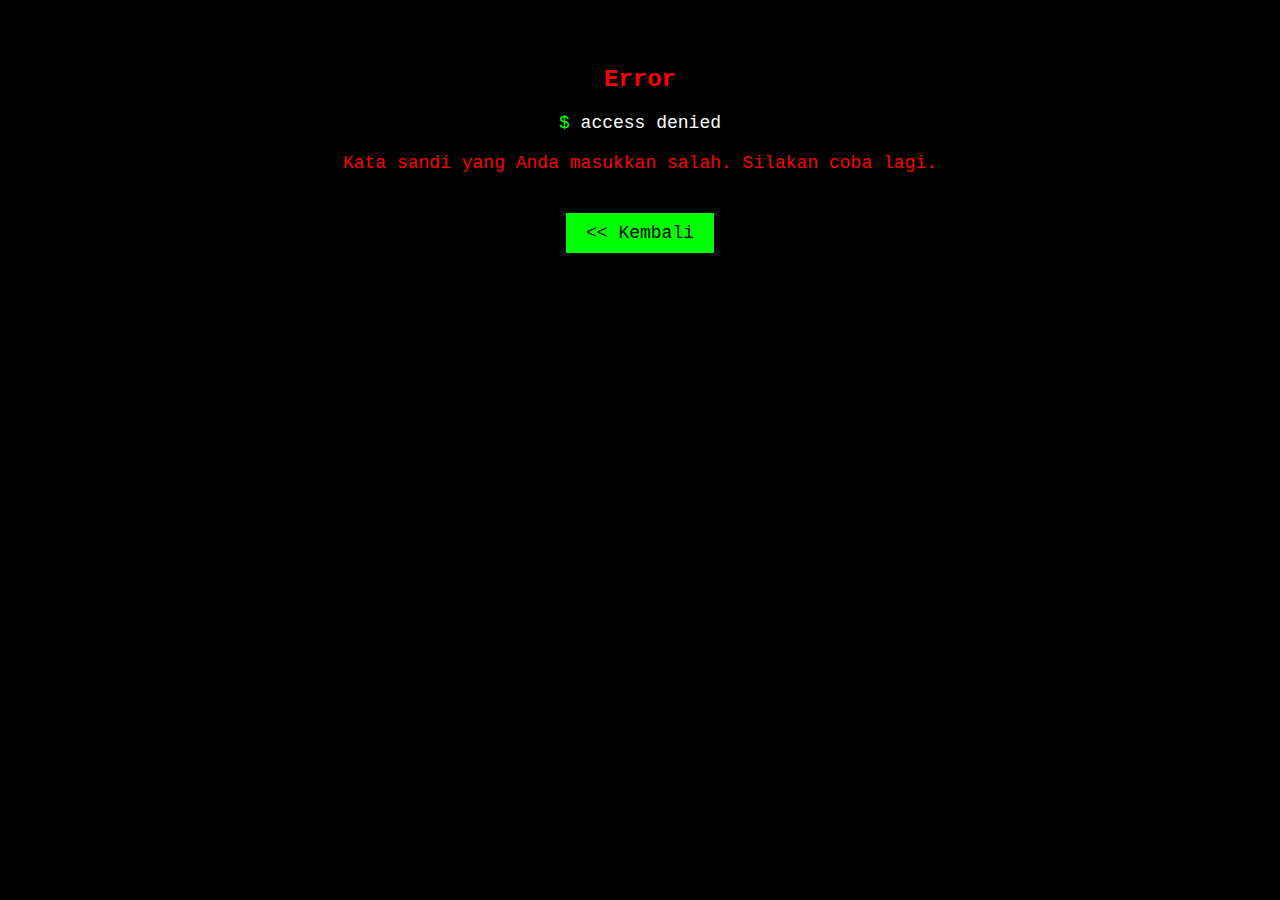
<file: final_project/index.html>
<!DOCTYPE html>
<html>
<head>
  <title>Landing Page</title>
  <link rel="stylesheet" type="text/css" href="style.css">
</head>
<body>
  <header>
    <nav>
      <ul>
        <li><a href="about.html">About</a></li>
        <li><a href="experiences.html">Experiences</a></li>
        <li><a href="education.html">Education</a></li>
        <li><a href="skills.html">Skills</a></li>
        <li><a href="interests.html">Interests</a></li>
        <li><a href="award.html">Award</a></li>
      </ul>
    </nav>
  </header>

<div class="ascii-art">
   _____      _                       _     _____        _                      
  / ____|    | |                     | |   |  __ \      | |                     
 | (___   ___| | __ _ _ __ ___   __ _| |_  | |  | | __ _| |_ __ _ _ __   __ _   
  \___ \ / _ \ |/ _` | '_ ` _ \ / _` | __| | |  | |/ _` | __/ _` | '_ \ / _` |  
  ____) |  __/ | (_| | | | | | | (_| | |_  | |__| | (_| | || (_| | | | | (_| |  
 |_____/_\___|_|\__,_|_| |_|_|_|\__,_|\__| |_____/ \__,_|\__\__,_|_| |_|\__, |  
     | (_) |  __ \         | |       / _|    | (_)                       __/ |  
   __| |_  | |__) |__  _ __| |_ ___ | |_ ___ | |_  ___    ___  __ _ _   |___/ _ 
  / _` | | |  ___/ _ \| '__| __/ _ \|  _/ _ \| | |/ _ \  / __|/ _` | | | |/ _` |
 | (_| | | | |  | (_) | |  | || (_) | || (_) | | | (_) | \__ \ (_| | |_| | (_| |
  \__,_|_| |_|   \___/|_|   \__\___/|_| \___/|_|_|\___/  |___/\__,_|\__, |\__,_|
                                                                     __/ |      
                                                                    |___/       

</div>
<h2> $$TERMINAL EMULATOR$$ </h2>

  <div class="terminal">
    <div class="terminal-body">
      <div id="terminal-output"></div>
      <div class="terminal-input">
        <span>$</span>
        <input type="text" placeholder=" Ketik help untuk melihat perintah" id="terminal-input" autofocus>
        <button type="submit" id="submitBtn">Submit</button>
      </div>
    </div>
  </div>

<p id="ip-address">~$Alamat IP address anda adalah: </p>

  <script>
    window.addEventListener('DOMContentLoaded', function() {
      var ipAddressElement = document.getElementById('ip-address');

      fetch('https://api.ipify.org/?format=json')
        .then(function(response) {
          return response.json();
        })
        .then(function(data) {
          var ipAddress = data.ip;
          ipAddressElement.textContent += ipAddress;
        })
        .catch(function(error) {
          console.log('Error:', error);
          ipAddressElement.textContent += 'Gagal memperoleh alamat IP.';
        });
    });
  </script>

  <script src="https://code.jquery.com/jquery-3.6.0.min.js"></script>
  <script src="script.js"></script>

 <script>
    window.onload = function() {
      var password = prompt("Masukan kata sandi: dimasganteng");
      if (password !== null) {
        if (password === "dimasganteng") {
          alert("Kata sandi benar. Anda diizinkan mengakses halaman ini.");
          // Lanjutkan memuat halaman
        } else {
          alert("Kata sandi salah. Passwordnya dimasganteng.");
          window.location.href = "halaman-error.html";
        }
      } else {
        alert("Anda harus memasukkan kata sandi untuk mengakses halaman ini.");
        window.location.href = "halaman-error.html";
      }
    };
  </script>

  <script>
    document.addEventListener('DOMContentLoaded', function() {
      document.addEventListener('copy', function(event) {
        event.preventDefault();
        alert('jangan di copy bos.');
      });
    });
  </script>

<script>

    // Menampilkan pesan palsu saat Developer Tools dibuka
    console.log("%cHalaman ini tidak dapat diinspeksi.", "font-size: 30px; color: red;");
    
    // Menonaktifkan akses ke fitur Developer Tools
    document.onkeydown = function(e) {
      if (event.keyCode == 123 || e.ctrlKey && e.shiftKey && e.keyCode == 73 || e.ctrlKey && e.shiftKey && e.keyCode == 74) {
        return false;
      }
    };
    
    // Mencegah klik kanan pada halaman
    document.addEventListener('contextmenu', function(e) {
      e.preventDefault();
    });
  </script>

<footer class="terminal-footer">
  <div class="terminal-content">
    <p>&copy; 2023 Portofolio Saya. All rights reserved.</p>
    <p>Made with <span class="heart">&hearts;</span> by Dimas Alfa Pratama</p>
  </div>
</footer>
</body>
</html>
</file>
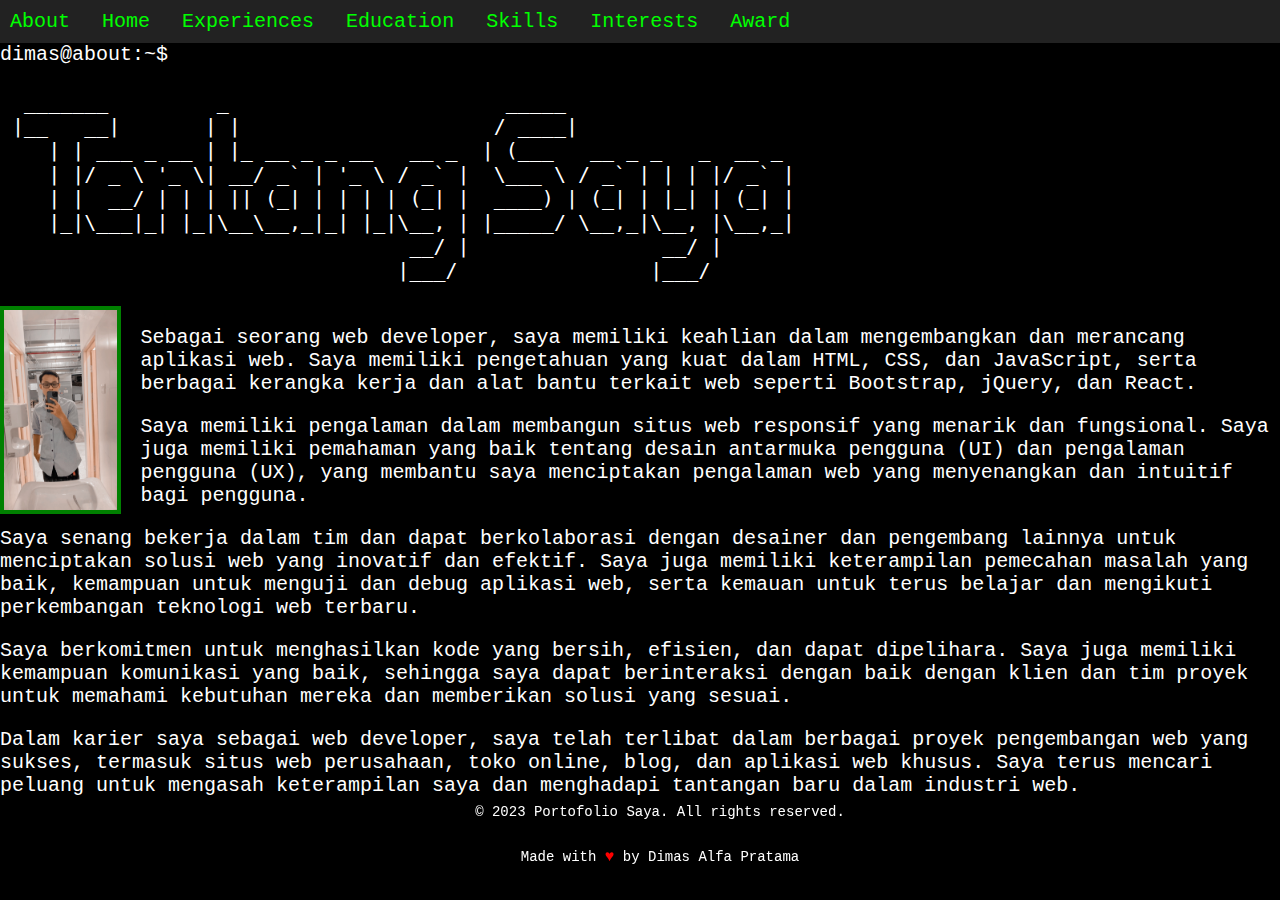
<file: final_project/about.html>
<!DOCTYPE html>
<html>
<head>
  <title>Tentang Saya</title>
  <link rel="stylesheet" type="text/css" href="style.css">
</head>
<body>
  <header>
    <nav>
      <ul><li><a href="about.html">About</a></li>
        <li><a href="index.html">Home</a></li>
        <li><a href="experiences.html">Experiences</a></li>
        <li><a href="education.html">Education</a></li>
        <li><a href="skills.html">Skills</a></li>
        <li><a href="interests.html">Interests</a></li>
        <li><a href="award.html">Award</a></li>
      </ul>
    </nav>
  </header>

  <div class="about">
    <div class="prompt">dimas@about:~$</div>
<div class="ascii-art">
  _______         _                       _____                   
 |__   __|       | |                     / ____|                  
    | | ___ _ __ | |_ __ _ _ __   __ _  | (___   __ _ _   _  __ _ 
    | |/ _ \ '_ \| __/ _` | '_ \ / _` |  \___ \ / _` | | | |/ _` |
    | |  __/ | | | || (_| | | | | (_| |  ____) | (_| | |_| | (_| |
    |_|\___|_| |_|\__\__,_|_| |_|\__, | |_____/ \__,_|\__, |\__,_|
                                  __/ |                __/ |      
                                 |___/                |___/       

</div>
<img src="logo.jpg" alt="Bukan Foto Saya">
    <p>Sebagai seorang web developer, saya memiliki keahlian dalam mengembangkan dan merancang aplikasi web. Saya memiliki pengetahuan yang kuat dalam HTML, CSS, dan JavaScript, serta berbagai kerangka kerja dan alat bantu terkait web seperti Bootstrap, jQuery, dan React.</p>
<p>Saya memiliki pengalaman dalam membangun situs web responsif yang menarik dan fungsional. Saya juga memiliki pemahaman yang baik tentang desain antarmuka pengguna (UI) dan pengalaman pengguna (UX), yang membantu saya menciptakan pengalaman web yang menyenangkan dan intuitif bagi pengguna.</p>
<p>Saya senang bekerja dalam tim dan dapat berkolaborasi dengan desainer dan pengembang lainnya untuk menciptakan solusi web yang inovatif dan efektif. Saya juga memiliki keterampilan pemecahan masalah yang baik, kemampuan untuk menguji dan debug aplikasi web, serta kemauan untuk terus belajar dan mengikuti perkembangan teknologi web terbaru.</p>
<p>Saya berkomitmen untuk menghasilkan kode yang bersih, efisien, dan dapat dipelihara. Saya juga memiliki kemampuan komunikasi yang baik, sehingga saya dapat berinteraksi dengan baik dengan klien dan tim proyek untuk memahami kebutuhan mereka dan memberikan solusi yang sesuai.</p>
<p>Dalam karier saya sebagai web developer, saya telah terlibat dalam berbagai proyek pengembangan web yang sukses, termasuk situs web perusahaan, toko online, blog, dan aplikasi web khusus. Saya terus mencari peluang untuk mengasah keterampilan saya dan menghadapi tantangan baru dalam industri web.</p>
  <script src="script.js"></script>

 <script>
    document.addEventListener('DOMContentLoaded', function() {
      document.addEventListener('copy', function(event) {
        event.preventDefault();
        alert('Penyalinan konten tidak diizinkan oleh Dimas.');
      });
    });
  </script>

<script>

    // Menampilkan pesan palsu saat Developer Tools dibuka
    console.log("%cHalaman ini tidak dapat diinspeksi.", "font-size: 30px; color: red;");
    
    // Menonaktifkan akses ke fitur Developer Tools
    document.onkeydown = function(e) {
      if (event.keyCode == 123 || e.ctrlKey && e.shiftKey && e.keyCode == 73 || e.ctrlKey && e.shiftKey && e.keyCode == 74) {
        return false;
      }
    };
    
    // Mencegah klik kanan pada halaman
    document.addEventListener('contextmenu', function(e) {
      e.preventDefault();
    });
  </script>

<footer class="terminal-footer">
  <div class="terminal-content">
    <p>&copy; 2023 Portofolio Saya. All rights reserved.</p>
    <p>Made with <span class="heart">&hearts;</span> by Dimas Alfa Pratama</p>
</body>
</html>
</file>
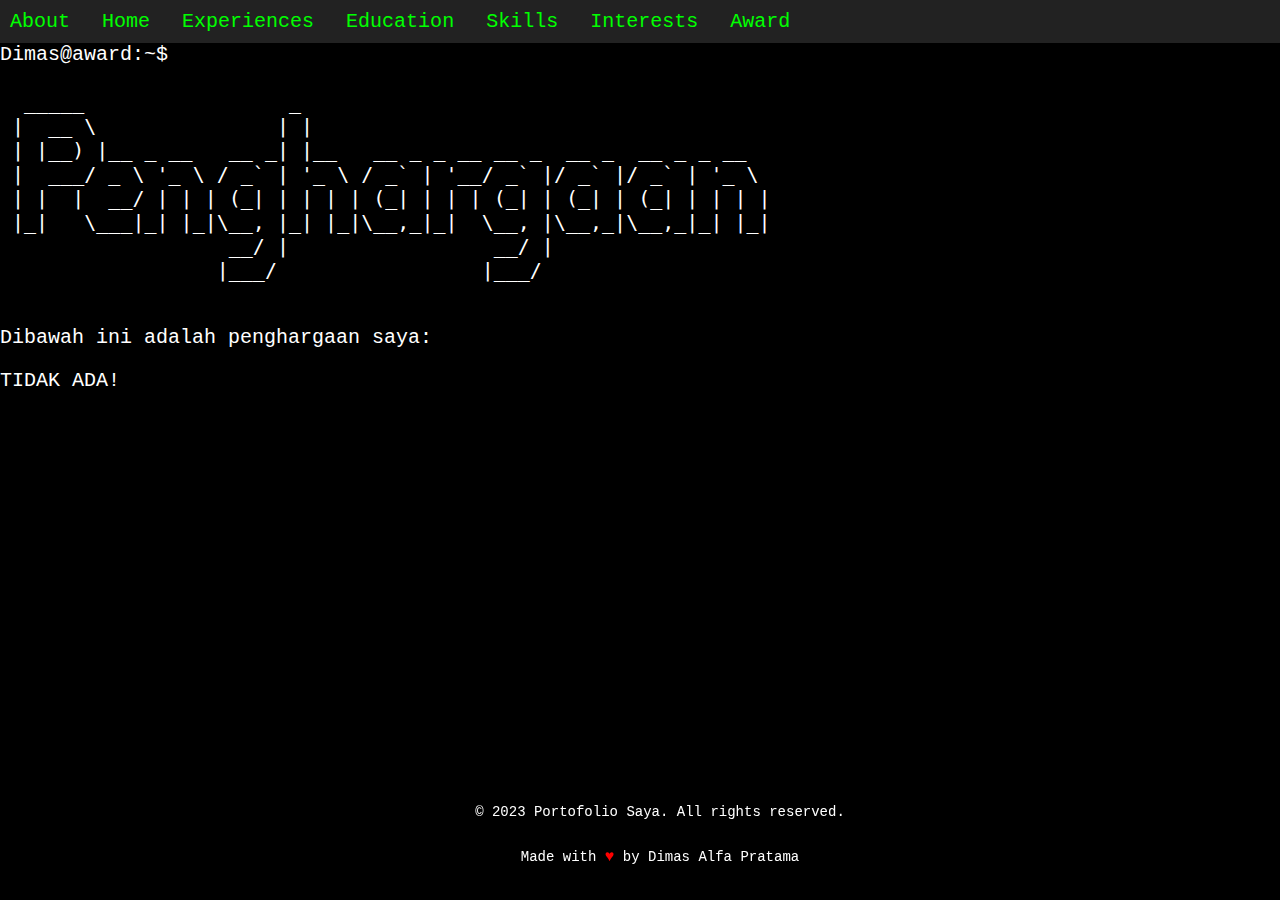
<file: final_project/award.html>
<!DOCTYPE html>
<html>
<head>
  <title>Award</title>
  <link rel="stylesheet" type="text/css" href="style.css">
</head>
<body>
  <header>
    <nav>
      <ul> <li><a href="about.html">About</a></li>
        <li><a href="index.html">Home</a></li>
        <li><a href="experiences.html">Experiences</a></li>
        <li><a href="education.html">Education</a></li>
        <li><a href="skills.html">Skills</a></li>
        <li><a href="interests.html">Interests</a></li>
        <li><a href="award.html">Award</a></li>
      </ul>
    </nav>
  </header>

  <div class="award">
    <div class="prompt">Dimas@award:~$</div>

<div class="ascii-art">
  _____                 _                                       
 |  __ \               | |                                      
 | |__) |__ _ __   __ _| |__   __ _ _ __ __ _  __ _  __ _ _ __  
 |  ___/ _ \ '_ \ / _` | '_ \ / _` | '__/ _` |/ _` |/ _` | '_ \ 
 | |  |  __/ | | | (_| | | | | (_| | | | (_| | (_| | (_| | | | |
 |_|   \___|_| |_|\__, |_| |_|\__,_|_|  \__, |\__,_|\__,_|_| |_|
                   __/ |                 __/ |                  
                  |___/                 |___/                   

</div>

      <p>Dibawah ini adalah penghargaan saya:</p>
      <p>TIDAK ADA!</p>
    </div>
  </div>

  <script src="https://code.jquery.com/jquery-3.6.0.min.js"></script>
  <script src="script.js"></script>

 <script>
    document.addEventListener('DOMContentLoaded', function() {
      document.addEventListener('copy', function(event) {
        event.preventDefault();
        alert('Penyalinan konten tidak diizinkan oleh Dimas.');
      });
    });
  </script>

<script>

    // Menampilkan pesan palsu saat Developer Tools dibuka
    console.log("%cHalaman ini tidak dapat diinspeksi.", "font-size: 30px; color: red;");
    
    // Menonaktifkan akses ke fitur Developer Tools
    document.onkeydown = function(e) {
      if (event.keyCode == 123 || e.ctrlKey && e.shiftKey && e.keyCode == 73 || e.ctrlKey && e.shiftKey && e.keyCode == 74) {
        return false;
      }
    };
    
    // Mencegah klik kanan pada halaman
    document.addEventListener('contextmenu', function(e) {
      e.preventDefault();
    });
  </script>

<footer class="terminal-footer">
  <div class="terminal-content">
    <p>&copy; 2023 Portofolio Saya. All rights reserved.</p>
    <p>Made with <span class="heart">&hearts;</span> by Dimas Alfa Pratama</p>
</body>
</html>
</file>
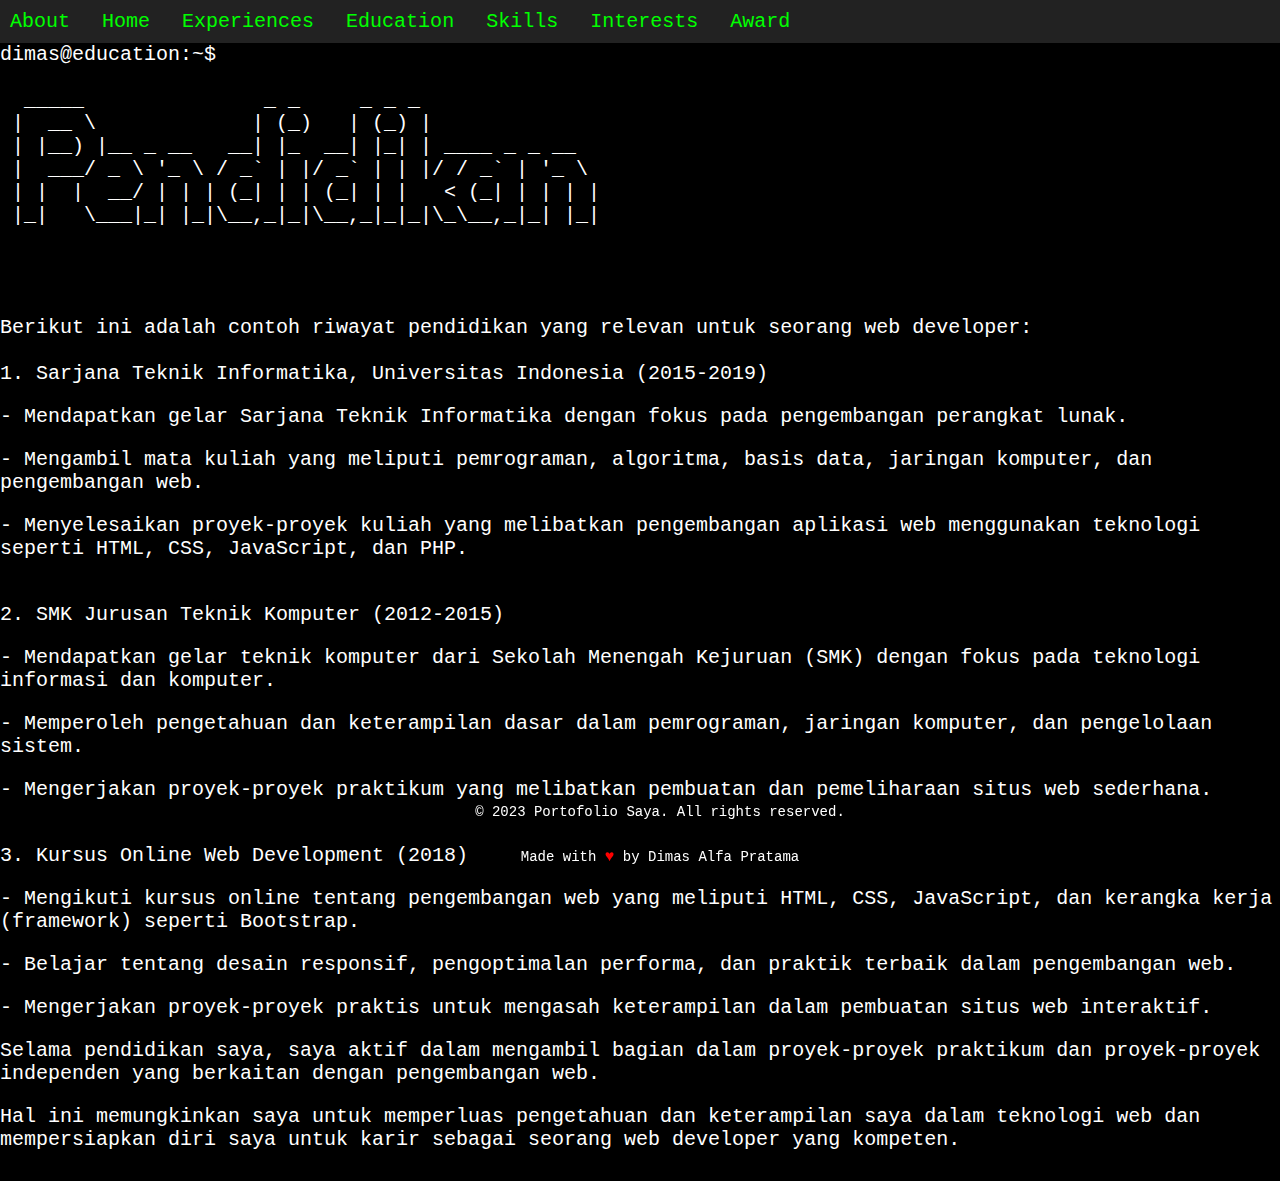
<file: final_project/education.html>
<!DOCTYPE html>
<html>
<head>
  <title>Education</title>
  <link rel="stylesheet" type="text/css" href="style.css">
</head>
<body>
  <header>
    <nav>
      <ul>
<li><a href="about.html">About</a></li>
        <li><a href="index.html">Home</a></li>
        <li><a href="experiences.html">Experiences</a></li>
        <li><a href="education.html">Education</a></li>
        <li><a href="skills.html">Skills</a></li>
        <li><a href="interests.html">Interests</a></li>
        <li><a href="award.html">Award</a></li>
      </ul>
    </nav>
  </header>

  <div class="education">
    <div class="prompt">dimas@education:~$</div>
<div class="ascii-art">
  _____               _ _     _ _ _               
 |  __ \             | (_)   | (_) |              
 | |__) |__ _ __   __| |_  __| |_| | ____ _ _ __  
 |  ___/ _ \ '_ \ / _` | |/ _` | | |/ / _` | '_ \ 
 | |  |  __/ | | | (_| | | (_| | |   < (_| | | | |
 |_|   \___|_| |_|\__,_|_|\__,_|_|_|\_\__,_|_| |_|
                                                  
                                                  

</div>
      <p>Berikut ini adalah contoh riwayat pendidikan yang relevan untuk seorang web developer:<br>

<br>1. Sarjana Teknik Informatika, Universitas Indonesia (2015-2019)<br>
   <p>- Mendapatkan gelar Sarjana Teknik Informatika dengan fokus pada pengembangan perangkat lunak.</p>
   <p>- Mengambil mata kuliah yang meliputi pemrograman, algoritma, basis data, jaringan komputer, dan pengembangan web.</p>
   <p>- Menyelesaikan proyek-proyek kuliah yang melibatkan pengembangan aplikasi web menggunakan teknologi seperti HTML, CSS, JavaScript, dan PHP.</p>

<br>2. SMK Jurusan Teknik Komputer (2012-2015)<br>
   <p>- Mendapatkan gelar teknik komputer dari Sekolah Menengah Kejuruan (SMK) dengan fokus pada teknologi informasi dan komputer.</p>
   <p>- Memperoleh pengetahuan dan keterampilan dasar dalam pemrograman, jaringan komputer, dan pengelolaan sistem.</p>
   <p>- Mengerjakan proyek-proyek praktikum yang melibatkan pembuatan dan pemeliharaan situs web sederhana.</p>

<br>3. Kursus Online Web Development (2018)<br>
   <p>- Mengikuti kursus online tentang pengembangan web yang meliputi HTML, CSS, JavaScript, dan kerangka kerja (framework) seperti Bootstrap.</p>
   <p>- Belajar tentang desain responsif, pengoptimalan performa, dan praktik terbaik dalam pengembangan web.</p>
   <p>- Mengerjakan proyek-proyek praktis untuk mengasah keterampilan dalam pembuatan situs web interaktif.</p>

<p>Selama pendidikan saya, saya aktif dalam mengambil bagian dalam proyek-proyek praktikum dan proyek-proyek independen yang berkaitan dengan pengembangan web.</p>

<p>Hal ini memungkinkan saya untuk memperluas pengetahuan dan keterampilan saya dalam teknologi web dan mempersiapkan diri saya untuk karir sebagai seorang web developer yang kompeten.</p>
    </div>
  </div>

  <script src="https://code.jquery.com/jquery-3.6.0.min.js"></script>
  <script src="script.js"></script>

 <script>
    document.addEventListener('DOMContentLoaded', function() {
      document.addEventListener('copy', function(event) {
        event.preventDefault();
        alert('Penyalinan konten tidak diizinkan oleh Dimas.');
      });
    });
  </script>
 <script>

    // Menampilkan pesan palsu saat Developer Tools dibuka
    console.log("%cHalaman ini tidak dapat diinspeksi.", "font-size: 30px; color: red;");
    
    // Menonaktifkan akses ke fitur Developer Tools
    document.onkeydown = function(e) {
      if (event.keyCode == 123 || e.ctrlKey && e.shiftKey && e.keyCode == 73 || e.ctrlKey && e.shiftKey && e.keyCode == 74) {
        return false;
      }
    };
    
    // Mencegah klik kanan pada halaman
    document.addEventListener('contextmenu', function(e) {
      e.preventDefault();
    });
  </script>


<footer class="terminal-footer">
  <div class="terminal-content">
    <p>&copy; 2023 Portofolio Saya. All rights reserved.</p>
    <p>Made with <span class="heart">&hearts;</span> by Dimas Alfa Pratama</p>
</body>
</html>
</file>
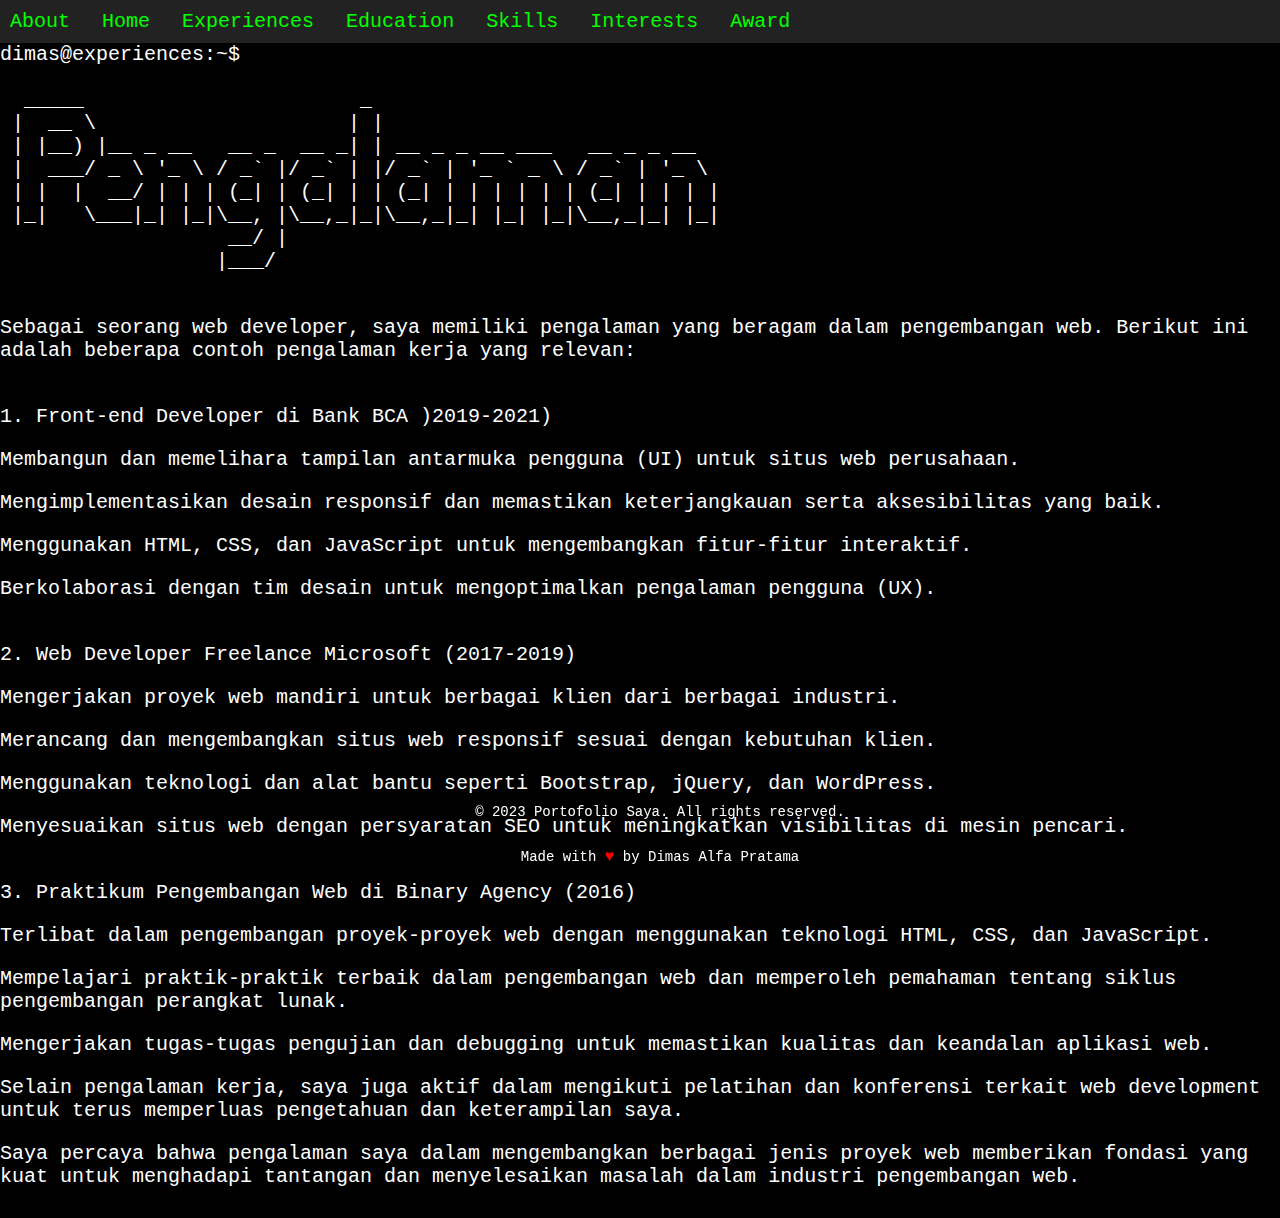
<file: final_project/experiences.html>
<!DOCTYPE html>
<html>
<head>
  <title>Experiences</title>
  <link rel="stylesheet" type="text/css" href="style.css">
</head>
<body>
  <header>
    <nav>
      <ul><li><a href="about.html">About</a></li>
        <li><a href="index.html">Home</a></li>
        <li><a href="experiences.html">Experiences</a></li>
        <li><a href="education.html">Education</a></li>
        <li><a href="skills.html">Skills</a></li>
        <li><a href="interests.html">Interests</a></li>
        <li><a href="award.html">Award</a></li>
      </ul>
    </nav>
  </header>
<div class="experiences">
    <div class="prompt">dimas@experiences:~$</div>
<div class="ascii-art">
  _____                       _                             
 |  __ \                     | |                            
 | |__) |__ _ __   __ _  __ _| | __ _ _ __ ___   __ _ _ __  
 |  ___/ _ \ '_ \ / _` |/ _` | |/ _` | '_ ` _ \ / _` | '_ \ 
 | |  |  __/ | | | (_| | (_| | | (_| | | | | | | (_| | | | |
 |_|   \___|_| |_|\__, |\__,_|_|\__,_|_| |_| |_|\__,_|_| |_|
                   __/ |                                    
                  |___/                                     

</div>
      <p>Sebagai seorang web developer, saya memiliki pengalaman yang beragam dalam pengembangan web. Berikut ini adalah beberapa contoh pengalaman kerja yang relevan:</p>

<p>	<br>1.	Front-end Developer di Bank BCA )2019-2021)<br>
	<p>Membangun dan memelihara tampilan antarmuka pengguna (UI) untuk situs web perusahaan.</p>
	<p>Mengimplementasikan desain responsif dan memastikan keterjangkauan serta aksesibilitas yang baik.</p>
	<p>Menggunakan HTML, CSS, dan JavaScript untuk mengembangkan fitur-fitur interaktif.</p>
	<p>Berkolaborasi dengan tim desain untuk mengoptimalkan pengalaman pengguna (UX).</p>
	<br>2.	Web Developer Freelance  Microsoft (2017-2019)<br>
	<p>Mengerjakan proyek web mandiri untuk berbagai klien dari berbagai industri.</p>
	<p>Merancang dan mengembangkan situs web responsif sesuai dengan kebutuhan klien.</p>
	<p>Menggunakan teknologi dan alat bantu seperti Bootstrap, jQuery, dan WordPress.</p>
	<p>Menyesuaikan situs web dengan persyaratan SEO untuk meningkatkan visibilitas di mesin pencari.</p>
	<br>3.	Praktikum Pengembangan Web di Binary Agency (2016)<br>
	<p>Terlibat dalam pengembangan proyek-proyek web dengan menggunakan teknologi HTML, CSS, dan JavaScript.</p>
	<p>Mempelajari praktik-praktik terbaik dalam pengembangan web dan memperoleh pemahaman tentang siklus pengembangan perangkat lunak.</p>
	<p>Mengerjakan tugas-tugas pengujian dan debugging untuk memastikan kualitas dan keandalan aplikasi web.</p>
	<p> Selain pengalaman kerja, saya juga aktif dalam mengikuti pelatihan dan konferensi terkait web development untuk terus memperluas pengetahuan dan keterampilan saya.
	<p>Saya percaya bahwa pengalaman saya dalam mengembangkan berbagai jenis proyek web memberikan fondasi yang kuat untuk menghadapi tantangan dan menyelesaikan masalah dalam industri pengembangan web.</p>
    </div>
  </div>

  <script src="https://code.jquery.com/jquery-3.6.0.min.js"></script>
  <script src="script.js"></script>
 <script>
    document.addEventListener('DOMContentLoaded', function() {
      document.addEventListener('copy', function(event) {
        event.preventDefault();
        alert('Penyalinan konten tidak diizinkan oleh Dimas.');
      });
    });
  </script>
<script>

    // Menampilkan pesan palsu saat Developer Tools dibuka
    console.log("%cHalaman ini tidak dapat diinspeksi.", "font-size: 30px; color: red;");
    
    // Menonaktifkan akses ke fitur Developer Tools
    document.onkeydown = function(e) {
      if (event.keyCode == 123 || e.ctrlKey && e.shiftKey && e.keyCode == 73 || e.ctrlKey && e.shiftKey && e.keyCode == 74) {
        return false;
      }
    };
    
    // Mencegah klik kanan pada halaman
    document.addEventListener('contextmenu', function(e) {
      e.preventDefault();
    });
  </script>

<footer class="terminal-footer">
  <div class="terminal-content">
    <p>&copy; 2023 Portofolio Saya. All rights reserved.</p>
    <p>Made with <span class="heart">&hearts;</span> by Dimas Alfa Pratama</p>
</body>
</html>
</file>
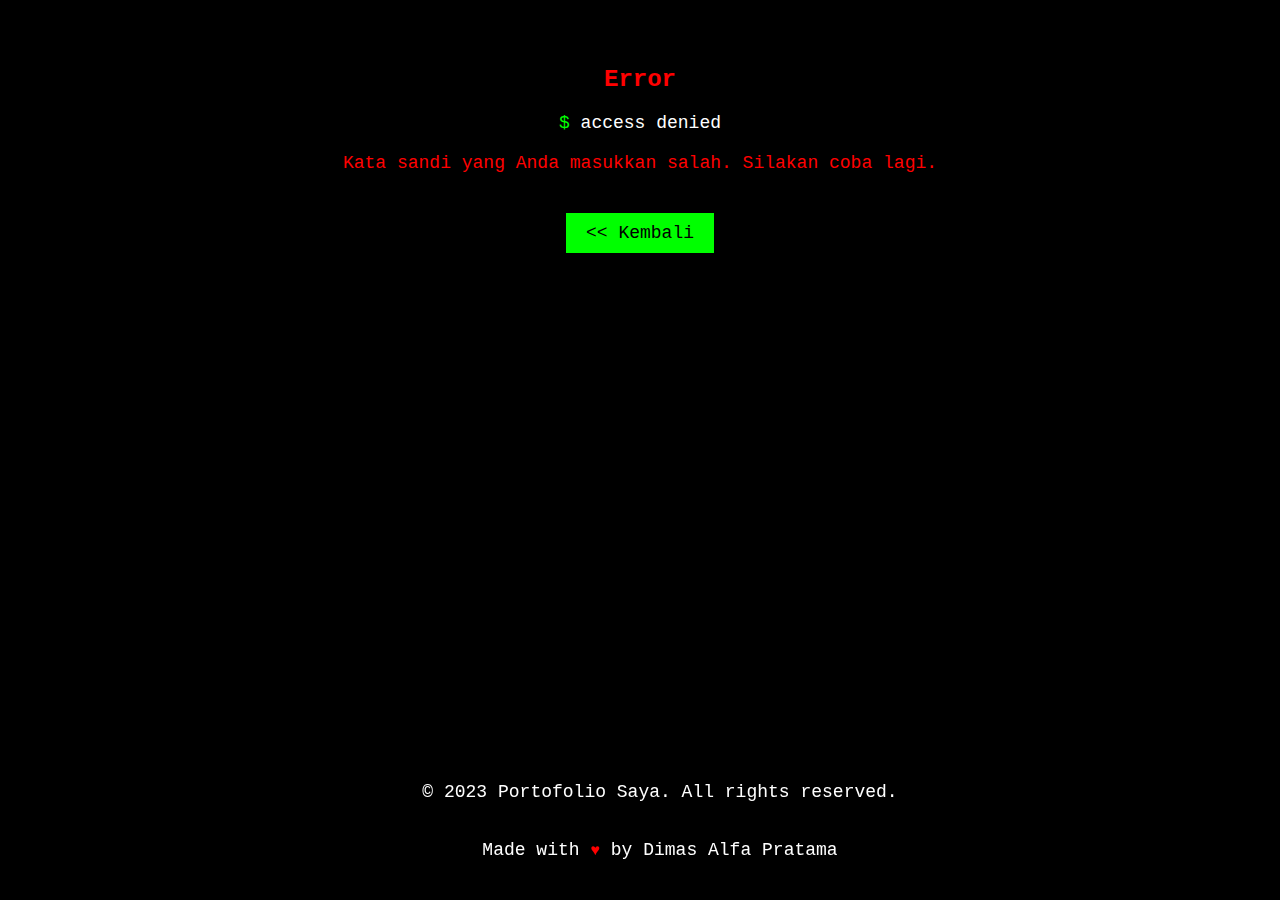
<file: final_project/halaman-error.html>
<!DOCTYPE html>
<html>
<head>
  <title>Error</title>
  <link rel="stylesheet" type="text/css" href="style.css">
  <style>
    body {
      background-color: #000000;
      color: #00FF00;
      font-family: "Courier New", monospace;
      text-align: center;
      padding: 50px;
    }
    h1 {
      color: #FF0000;
      font-size: 24px;
      margin-bottom: 20px;
    }
    p {
      font-size: 18px;
      margin-bottom: 20px;
    }
    .terminal-input {
      display: inline-block;
    }
    .prompt {
      color: #00FF00;
    }
    .command {
      color: #FFFFFF;
    }
    .error {
      color: #FF0000;
    }
    .back-button {
      margin-top: 20px;
      background-color: #00FF00;
      color: #000000;
      font-family: "Courier New", monospace;
      font-size: 18px;
      padding: 10px 20px;
      border: none;
      cursor: pointer;
    }
    .back-button:hover {
      background-color: #00CC00;
    }
  </style>
</head>
<body>
  <h1>Error</h1>
  <p><span class="prompt">$</span> <span class="command">access denied</span></p>
  <p class="error">Kata sandi yang Anda masukkan salah. Silakan coba lagi.</p>
  <button class="back-button" onclick="goBack()">&lt;&lt; Kembali</button>

  <script>
    function goBack() {
      window.location.href = "index.html";
    }
  </script>

<footer class="terminal-footer">
  <div class="terminal-content">
    <p>&copy; 2023 Portofolio Saya. All rights reserved.</p>
    <p>Made with <span class="heart">&hearts;</span> by Dimas Alfa Pratama</p>
</body>
</html>
</file>
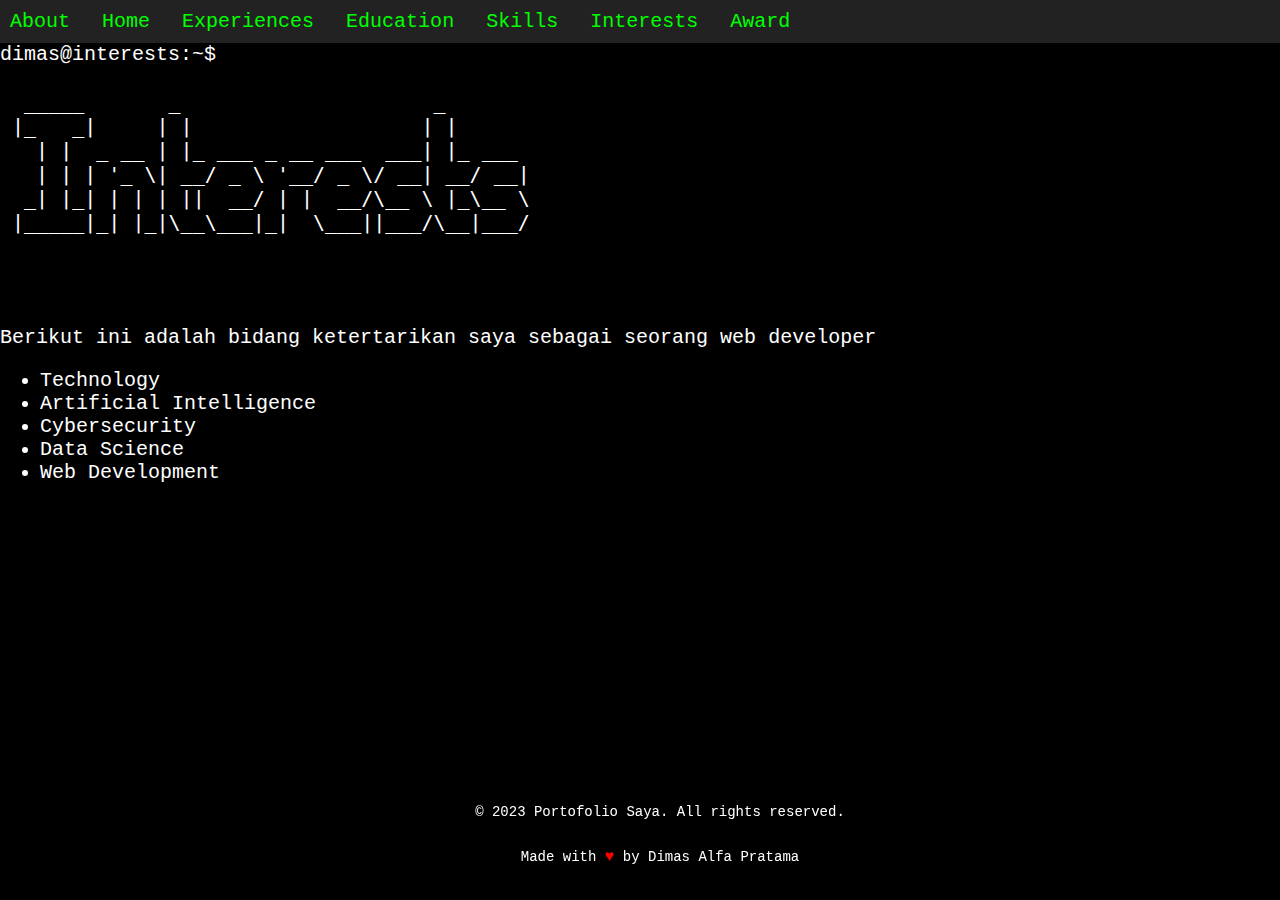
<file: final_project/interests.html>
<!DOCTYPE html>
<html>
<head>
  <title>Interests</title>
  <link rel="stylesheet" type="text/css" href="style.css">
</head>
<body>
  <header>
    <nav>
      <ul><li><a href="about.html">About</a></li>
        <li><a href="index.html">Home</a></li>
        <li><a href="experiences.html">Experiences</a></li>
        <li><a href="education.html">Education</a></li>
        <li><a href="skills.html">Skills</a></li>
        <li><a href="interests.html">Interests</a></li>
        <li><a href="award.html">Award</a></li>
      </ul>
    </nav>
  </header>

  <div class="interests">
    <div class="prompt">dimas@interests:~$</div>

<div class="ascii-art">
  _____       _                     _       
 |_   _|     | |                   | |      
   | |  _ __ | |_ ___ _ __ ___  ___| |_ ___ 
   | | | '_ \| __/ _ \ '__/ _ \/ __| __/ __|
  _| |_| | | | ||  __/ | |  __/\__ \ |_\__ \
 |_____|_| |_|\__\___|_|  \___||___/\__|___/
                                            
                                            

</div>
      <p>Berikut ini adalah bidang ketertarikan saya sebagai seorang web developer</p>
      <ul>
        <li>Technology</li>
        <li>Artificial Intelligence</li>
        <li>Cybersecurity</li>
        <li>Data Science</li>
        <li>Web Development</li>
      </ul>
    </div>
  </div>

  <script src="https://code.jquery.com/jquery-3.6.0.min.js"></script>
  <script src="script.js"></script>

 <script>
    document.addEventListener('DOMContentLoaded', function() {
      document.addEventListener('copy', function(event) {
        event.preventDefault();
        alert('Penyalinan konten tidak diizinkan oleh Dimas.');
      });
    });
  </script>
<script>

    // Menampilkan pesan palsu saat Developer Tools dibuka
    console.log("%cHalaman ini tidak dapat diinspeksi.", "font-size: 30px; color: red;");
    
    // Menonaktifkan akses ke fitur Developer Tools
    document.onkeydown = function(e) {
      if (event.keyCode == 123 || e.ctrlKey && e.shiftKey && e.keyCode == 73 || e.ctrlKey && e.shiftKey && e.keyCode == 74) {
        return false;
      }
    };
    
    // Mencegah klik kanan pada halaman
    document.addEventListener('contextmenu', function(e) {
      e.preventDefault();
    });
  </script>

<footer class="terminal-footer">
  <div class="terminal-content">
    <p>&copy; 2023 Portofolio Saya. All rights reserved.</p>
    <p>Made with <span class="heart">&hearts;</span> by Dimas Alfa Pratama</p>
</body>
</html>
</file>
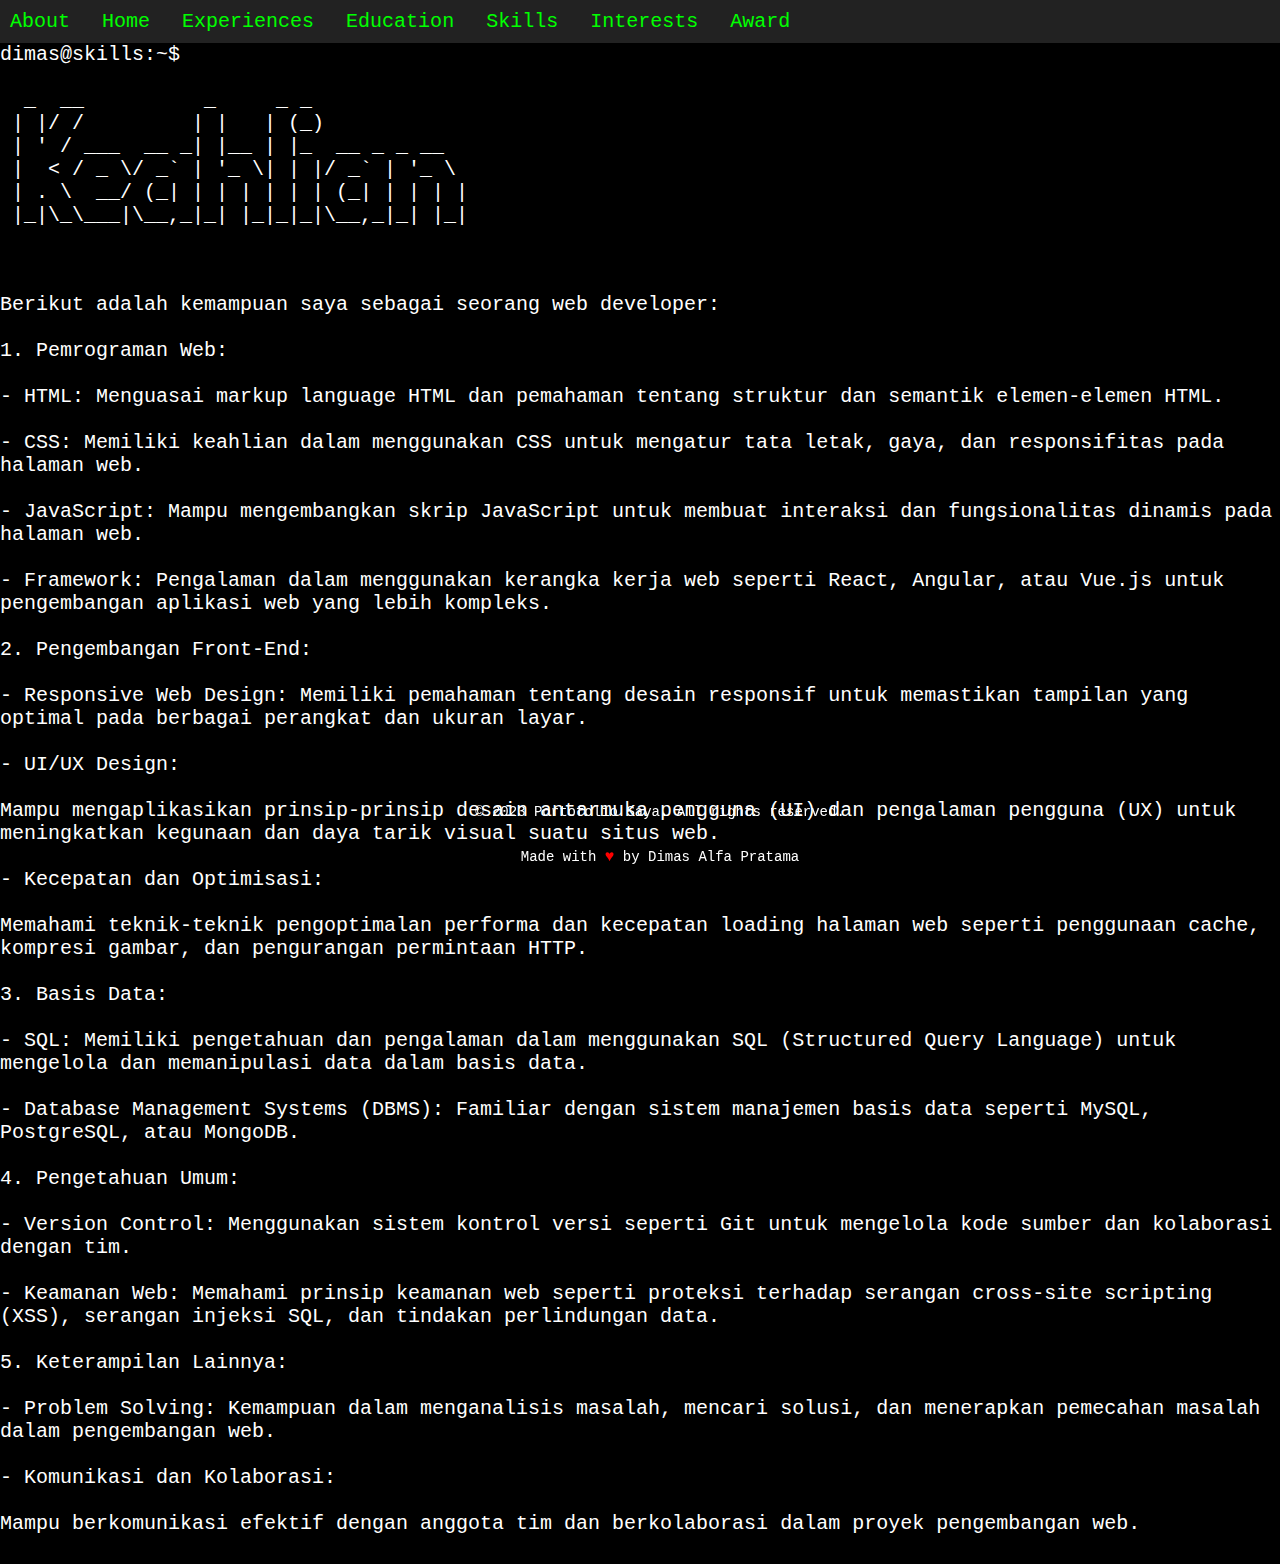
<file: final_project/skills.html>
<!DOCTYPE html>
<html>
<head>
  <title>Skills</title>
  <link rel="stylesheet" type="text/css" href="style.css">
</head>
<body>
  <header>
    <nav>
      <ul><li><a href="about.html">About</a></li>
        <li><a href="index.html">Home</a></li>
        <li><a href="experiences.html">Experiences</a></li>
        <li><a href="education.html">Education</a></li>
        <li><a href="skills.html">Skills</a></li>
        <li><a href="interests.html">Interests</a></li>
        <li><a href="award.html">Award</a></li>
      </ul>
    </nav>
  </header>

  <div class="skills">
    <div class="prompt">dimas@skills:~$</div>

<div class="ascii-art">
  _  __          _     _ _             
 | |/ /         | |   | (_)            
 | ' / ___  __ _| |__ | |_  __ _ _ __  
 |  < / _ \/ _` | '_ \| | |/ _` | '_ \ 
 | . \  __/ (_| | | | | | | (_| | | | |
 |_|\_\___|\__,_|_| |_|_|_|\__,_|_| |_|
                                       
                                    
</div>
      <p>Berikut adalah kemampuan saya sebagai seorang web developer:<br>

<br>1. Pemrograman Web:<br>
   <br>- HTML: Menguasai markup language HTML dan pemahaman tentang struktur dan semantik elemen-elemen HTML.<br>
   <br>- CSS: Memiliki keahlian dalam menggunakan CSS untuk mengatur tata letak, gaya, dan responsifitas pada halaman web.<br>
   <br>- JavaScript: Mampu mengembangkan skrip JavaScript untuk membuat interaksi dan fungsionalitas dinamis pada halaman web.<br>
   <br>- Framework: Pengalaman dalam menggunakan kerangka kerja web seperti React, Angular, atau Vue.js untuk pengembangan aplikasi web yang lebih kompleks.<br>

<br>2. Pengembangan Front-End:<br>
   <br>- Responsive Web Design: Memiliki pemahaman tentang desain responsif untuk memastikan tampilan yang optimal pada berbagai perangkat dan ukuran layar.<br>
   <br>- UI/UX Design:<br>
<br>Mampu mengaplikasikan prinsip-prinsip desain antarmuka pengguna (UI) dan pengalaman pengguna (UX) untuk meningkatkan kegunaan dan daya tarik visual suatu situs web.<br>
   <br>- Kecepatan dan Optimisasi:<br>
<br>Memahami teknik-teknik pengoptimalan performa dan kecepatan loading halaman web seperti penggunaan cache, kompresi gambar, dan pengurangan permintaan HTTP.<br>

<br>3. Basis Data:<br>
   <br>- SQL: Memiliki pengetahuan dan pengalaman dalam menggunakan SQL (Structured Query Language) untuk mengelola dan memanipulasi data dalam basis data.<br>
   <br>- Database Management Systems (DBMS): Familiar dengan sistem manajemen basis data seperti MySQL, PostgreSQL, atau MongoDB.<br>

<br>4. Pengetahuan Umum:<br>
   <br>- Version Control: Menggunakan sistem kontrol versi seperti Git untuk mengelola kode sumber dan kolaborasi dengan tim.<br>
   <br>- Keamanan Web: Memahami prinsip keamanan web seperti proteksi terhadap serangan cross-site scripting (XSS), serangan injeksi SQL, dan tindakan perlindungan data.<br>

<br>5. Keterampilan Lainnya:<br>
   <br>- Problem Solving: Kemampuan dalam menganalisis masalah, mencari solusi, dan menerapkan pemecahan masalah dalam pengembangan web.<br>
   <br>- Komunikasi dan Kolaborasi: <br>
<br>Mampu berkomunikasi efektif dengan anggota tim dan berkolaborasi dalam proyek pengembangan web.<br>
</p>
    </div>
  </div>

  <script src="https://code.jquery.com/jquery-3.6.0.min.js"></script>
  <script src="script.js"></script>
<script>
    // Menampilkan pesan palsu saat Developer Tools dibuka
    console.log("%cHalaman ini tidak dapat diinspeksi.", "font-size: 30px; color: red;");
    
    // Menonaktifkan akses ke fitur Developer Tools
    document.onkeydown = function(e) {
      if (event.keyCode == 123 || e.ctrlKey && e.shiftKey && e.keyCode == 73 || e.ctrlKey && e.shiftKey && e.keyCode == 74) {
        return false;
      }
    };
    
    // Mencegah klik kanan pada halaman
    document.addEventListener('contextmenu', function(e) {
      e.preventDefault();
    });
  </script>

<footer class="terminal-footer">
  <div class="terminal-content">
    <p>&copy; 2023 Portofolio Saya. All rights reserved.</p>
    <p>Made with <span class="heart">&hearts;</span> by Dimas Alfa Pratama</p>
</body>
</html>
</file>
<file: final_project/style.css>
body {
  font-family: 'Courier New', Courier, monospace;
  font-size: 20px;
  background-color: black;
  color: #fff;
  margin: 0;
  padding: 0;
}

header {
  background-color: #222;
  padding: 10px;

}

.about {
  overflow: auto; /* Mengatasi float */
}

.about img {
  float: left; /* Menggeser foto ke sebelah kiri */
  margin-right: 20px; /* Jarak antara foto dan teks */
  border: 4px solid green;
  max-width: 200px;
  max-height: 200px;
  object-fit: cover;
}

.ascii-art {
    font-family: monospace;
    white-space: pre;
}

nav ul {
  list-style-type: none;
  margin: 0;
  padding: 0;

}

nav ul li {
  display: inline-block;
  margin-right: 20px;
}

nav ul li a {
  color: #00ff00;
  text-decoration: none;
}

.terminal {
  width: 950px;
  margin: auto;
  background-color: #000;
  border-radius: 5px;
  box-shadow: 0 0 10px rgba(0, 0, 0, 0.8);
  overflow: hidden;
  border: 3px solid green;
}

.terminal-body {
  padding: 20px;
  height: 800px;
  overflow-y: auto;
}

.terminal-input {
  margin-top: 20px;
}

.terminal-input span {
  color: #00ff00;
}

.terminal-input input {
  width: 85%;
  background-color: transparent;
  border: none;
  outline: none;
  color: #fff;
  font-family: 'Courier New', Courier, monospace;
}

.terminal-input button {
  background-color: #00ff00;
  color: #000;
  border: none;
  padding: 5px 10px;
  cursor: pointer;
}

.command {
  color: #00ff00;
}

/* CSS Styles for Footer */

@keyframes blink {
  0%, 100% {
    opacity: 1;
  }
  50% {
    opacity: 0;
  }
}

@keyframes slide-in {
  0% {
    transform: translateY(100%);
    opacity: 0;
  }
  30% {
    transform: translateY(0);
    opacity: 1;
  }
  70% {
    transform: translateY(0);
    opacity: 1;
  }
  100% {
    transform: translateY(100%);
    opacity: 0;
  }
}

.terminal-footer {
  background-color:;
  color: #00FF00;
  text-align: center;
  padding: 20px;
  font-size: 14px;
  position: fixed;
  bottom: 0;
  left: 0;
  width: 100%;
}

.terminal-content {
  display: flex;
  flex-direction: column;
  align-items: center;
  color: #00FF00;
  animation: blink 3s infinite;
  color: #FFFFFF;
  animation: slide-in 3s ease-in-out infinite;
}

.heart {
  color: #FF0000;
  font-size: 16px;
  animation: blink 0.5s infinite alternate;
}
</file>
